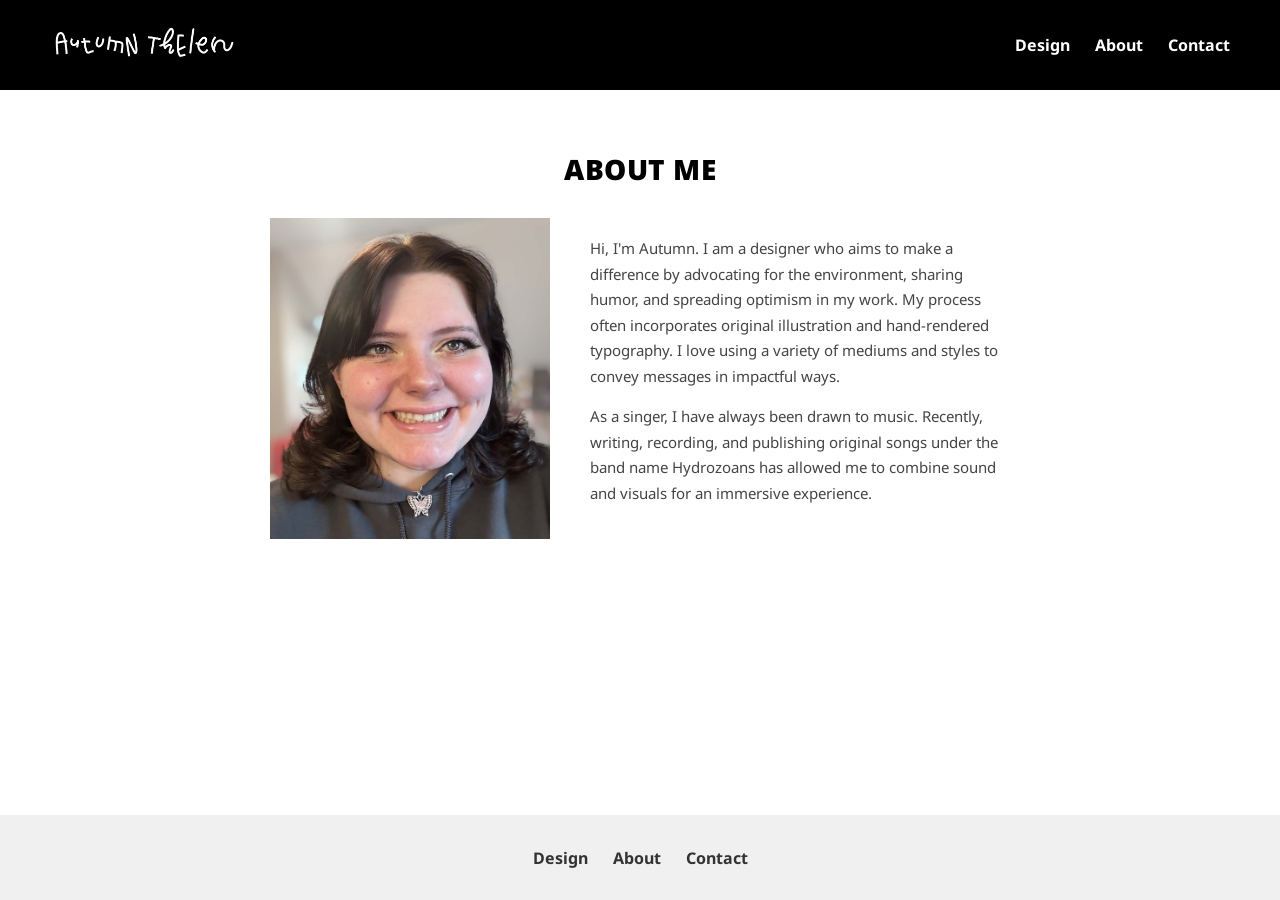
<file: about.html>
<!DOCTYPE html>
<html lang="en">
<head>
    <meta charset="UTF-8">
    <meta name="viewport" content="width=device-width, initial-scale=1.0">
    <title>About | Autumn Thelen</title>
    <link rel="stylesheet" href="styles.css">
</head>
<body>
    <header class="site-header">
        <a href="index.html" class="logo">
            <img src="img/AutumnThelenLogo_Horizontal_White_Nobg.png" alt="Autumn Thelen">
        </a>
        <nav class="main-nav">
            <a href="index.html">Design</a>
            <a href="about.html">About</a>
            <a href="contact.html">Contact</a>
        </nav>
    </header>

    <main class="about-page">
        <h1 class="page-title about-title">ABOUT ME</h1>
        <div class="about-content">
            <div class="about-photo">
                <img src="img/about/picofme.jpg" alt="Autumn Thelen">
            </div>
            <div class="about-bio">
                <p>Hi, I'm Autumn. I am a designer who aims to make a difference by advocating for the environment, sharing humor, and spreading optimism in my work. My process often incorporates original illustration and hand-rendered typography. I love using a variety of mediums and styles to convey messages in impactful ways.</p>
                <p>As a singer, I have always been drawn to music. Recently, writing, recording, and publishing original songs under the band name Hydrozoans has allowed me to combine sound and visuals for an immersive experience.</p>
            </div>
        </div>
    </main>

    <footer class="site-footer">
        <nav class="footer-nav">
            <a href="index.html">Design</a>
            <a href="about.html">About</a>
            <a href="contact.html">Contact</a>
        </nav>
    </footer>
</body>
</html>
</file>
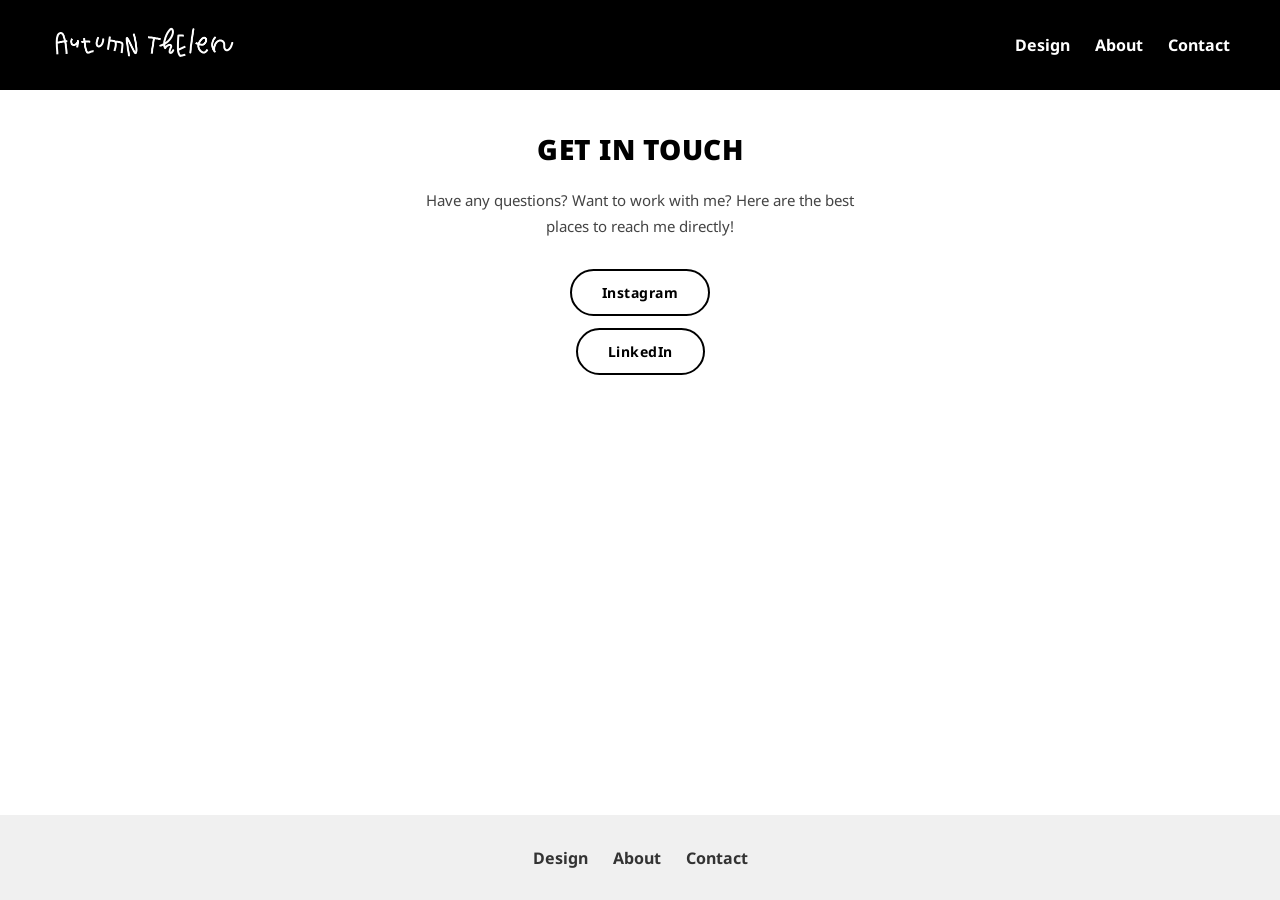
<file: contact.html>
<!DOCTYPE html>
<html lang="en">
<head>
    <meta charset="UTF-8">
    <meta name="viewport" content="width=device-width, initial-scale=1.0">
    <title>Contact | Autumn Thelen</title>
    <link rel="stylesheet" href="styles.css">
</head>
<body>
    <header class="site-header">
        <a href="index.html" class="logo">
            <img src="img/AutumnThelenLogo_Horizontal_White_Nobg.png" alt="Autumn Thelen">
        </a>
        <nav class="main-nav">
            <a href="index.html">Design</a>
            <a href="about.html">About</a>
            <a href="contact.html">Contact</a>
        </nav>
    </header>

    <main class="contact-page">
        <h1 class="page-title contact-title">GET IN TOUCH</h1>

        <p class="contact-intro">Have any questions? Want to work with me? Here are the best places to reach me directly!</p>

        <div class="contact-links">
            <a href="https://www.instagram.com/autumnthelendesign/" target="_blank" rel="noopener noreferrer">Instagram</a>
            <a href="https://www.linkedin.com/in/autumn-thelen" target="_blank" rel="noopener noreferrer">LinkedIn</a>
        </div>
    </main>

    <footer class="site-footer">
        <nav class="footer-nav">
            <a href="index.html">Design</a>
            <a href="about.html">About</a>
            <a href="contact.html">Contact</a>
        </nav>
    </footer>
</body>
</html>
</file>
<file: styles.css>
@import url('https://fonts.googleapis.com/css2?family=Google+Sans:ital,opsz,wght@0,17..18,400..700;1,17..18,400..700&family=Noto+Sans:ital,wght@0,100..900;1,100..900&display=swap');

/* Reset */
*, *::before, *::after {
    margin: 0;
    padding: 0;
    box-sizing: border-box;
}

html {
    scroll-behavior: smooth;
}

body {
    font-family: 'Google Sans', 'Noto Sans', Arial, sans-serif;
    background-color: #ffffff;
    color: #333;
    min-height: 100vh;
    display: flex;
    flex-direction: column;
}

/* Header */
.site-header {
    background-color: #000000;
    display: flex;
    justify-content: space-between;
    align-items: center;
    padding: 20px 50px;
}

.logo img {
    height: 45px;
    width: auto;
}

.main-nav {
    display: flex;
    gap: 25px;
}

.main-nav a {
    color: #ffffff;
    text-decoration: none;
    font-size: 16px;
    font-weight: 700;
}

.main-nav a:hover {
    opacity: 0.8;
}

/* Main Content */
main {
    flex: 1;
    max-width: 900px;
    width: 100%;
    margin: 0 auto;
    padding: 40px 80px 0;
}

.page-title {
    text-align: center;
    color: #5b2d8e;
    font-size: 28px;
    font-weight: 900;
    letter-spacing: 0.5px;
    margin-bottom: 30px;
}

/* Project Grid */
.project-grid {
    display: grid;
    grid-template-columns: 1fr 1fr;
    gap: 20px;
}

.project-item {
    display: block;
    overflow: hidden;
    aspect-ratio: 1;
}

.project-item img {
    width: 100%;
    height: 100%;
    object-fit: contain;
    display: block;
    transition: transform 0.3s ease;
}

.project-item:hover img {
    transform: scale(1.03);
}

/* Prev / Next / Back to Top navigation */
.project-nav {
    display: grid;
    grid-template-columns: 1fr 1fr 1fr;
    align-items: center;
    max-width: 900px;
    width: 100%;
    margin: 0 auto;
    padding: 25px 80px 30px;
}

.project-nav-link {
    color: #333;
    text-decoration: none;
    font-size: 14px;
    font-weight: 700;
    letter-spacing: 0.3px;
}

.project-nav-link:hover {
    color: #000;
}

.project-nav-top {
    color: #999;
    text-align: center;
}

.project-nav-top:hover {
    color: #666;
}

.project-nav-link:last-child {
    text-align: right;
}

/* Homepage back to top */
.back-to-top-wrapper {
    text-align: center;
    padding: 25px 0 30px;
}

.back-to-top {
    color: #999;
    text-decoration: none;
    font-size: 14px;
    font-weight: 700;
    letter-spacing: 0.3px;
}

.back-to-top:hover {
    color: #666;
}

@media (max-width: 600px) {
    .project-nav {
        padding: 20px 20px 25px;
    }
}

/* Large desktop - 3 column grid */
@media (min-width: 1200px) {
    main {
        max-width: 1200px;
    }

    .project-grid {
        grid-template-columns: 1fr 1fr 1fr;
    }
}

/* Footer */
.site-footer {
    background-color: #f0f0f0;
    min-height: 85px;
    display: flex;
    align-items: center;
    justify-content: center;
    padding: 0 30px;
}

.footer-nav {
    display: flex;
    justify-content: center;
    gap: 25px;
}

.footer-nav a {
    color: #333;
    text-decoration: none;
    font-size: 16px;
    font-weight: 700;
}

.footer-nav a:hover {
    opacity: 0.7;
}

/* About Page */
.about-page {
    flex: 1;
    max-width: 900px;
    width: 100%;
    margin: 0 auto;
    padding: 60px 80px;
}

.about-content {
    display: flex;
    gap: 40px;
    align-items: center;
}

.about-photo {
    flex-shrink: 0;
    width: 280px;
}

.about-photo img {
    width: 100%;
    display: block;
}

.about-title {
    color: #000;
    margin-bottom: 30px;
}

.about-bio p {
    font-size: 15px;
    line-height: 1.7;
    margin-bottom: 15px;
    color: #444;
}

/* Contact Page */
.contact-title {
    color: #000;
    margin-bottom: 20px;
}

.contact-intro {
    font-size: 15px;
    line-height: 1.7;
    color: #444;
    margin-bottom: 30px;
    text-align: center;
}

.contact-links {
    display: flex;
    flex-direction: column;
    align-items: center;
    gap: 12px;
}

.contact-links a {
    display: inline-block;
    background-color: transparent;
    color: #000;
    border: 2px solid #000;
    text-decoration: none;
    font-size: 14px;
    font-weight: 700;
    padding: 12px 30px;
    border-radius: 25px;
    letter-spacing: 0.5px;
    transition: background-color 0.2s ease, color 0.2s ease;
}

.contact-links a:hover {
    background-color: #000;
    color: #fff;
}

.contact-page {
    flex: 1;
    max-width: 600px;
    width: 100%;
    margin: 0 auto;
    padding: 40px 80px 50px;
}

.contact-form {
    margin-bottom: 40px;
}

.form-group {
    margin-bottom: 20px;
}

.form-group label {
    display: block;
    font-size: 13px;
    font-weight: 700;
    text-transform: uppercase;
    letter-spacing: 0.5px;
    margin-bottom: 6px;
    color: #333;
}

.form-group input,
.form-group textarea {
    width: 100%;
    padding: 10px 12px;
    font-size: 15px;
    font-family: 'Google Sans', 'Noto Sans', Arial, sans-serif;
    border: 1px solid #ccc;
    border-radius: 3px;
    background: #fafafa;
}

.form-group input:focus,
.form-group textarea:focus {
    outline: none;
    border-color: #5b2d8e;
}

.form-submit {
    background-color: #5b2d8e;
    color: #fff;
    border: none;
    padding: 12px 30px;
    font-size: 14px;
    font-weight: 700;
    letter-spacing: 0.5px;
    cursor: pointer;
    border-radius: 3px;
}

.form-submit:hover {
    opacity: 0.9;
}

.social-links {
    display: flex;
    justify-content: center;
    gap: 25px;
    padding-top: 20px;
    border-top: 1px solid #e0e0e0;
}

.social-links a {
    color: #5b2d8e;
    text-decoration: none;
    font-size: 14px;
    font-weight: 700;
}

.social-links a:hover {
    opacity: 0.7;
}

/* Project Pages */
.project-page {
    flex: 1;
    max-width: 900px;
    width: 100%;
    margin: 0 auto;
    padding: 40px 80px 60px;
}

.project-hero {
    margin-bottom: 30px;
}

.project-hero img {
    width: 100%;
    display: block;
}

.project-description {
    margin-bottom: 40px;
}

.project-description p {
    font-size: 15px;
    line-height: 1.7;
    color: #444;
    margin-bottom: 15px;
}

.back-link {
    display: inline-block;
    color: #5b2d8e;
    text-decoration: none;
    font-size: 14px;
    font-weight: 700;
}

.back-link:hover {
    opacity: 0.7;
}

/* Project Gallery */
.project-gallery {
    display: grid;
    grid-template-columns: 1fr 1fr;
    gap: 20px;
    margin-bottom: 30px;
}

.project-gallery img {
    width: 100%;
    display: block;
    cursor: pointer;
    transition: opacity 0.2s ease;
}

.project-gallery img:hover {
    opacity: 0.8;
}

/* Behind the Scenes */
.bts-section {
    margin-top: 20px;
    margin-bottom: 40px;
}

.bts-divider {
    border: none;
    border-top: 2px solid #ddd;
    margin-bottom: 20px;
}

.bts-heading {
    text-align: center;
    color: #888;
    font-size: 16px;
    font-weight: 700;
    letter-spacing: 1px;
    margin-bottom: 25px;
}

/* Lightbox */
.lightbox-overlay {
    display: none;
    position: fixed;
    top: 0;
    left: 0;
    width: 100%;
    height: 100%;
    background: rgba(0, 0, 0, 0.85);
    z-index: 1000;
    justify-content: center;
    align-items: center;
    cursor: pointer;
    padding: 0 10px;
    box-sizing: border-box;
}

.lightbox-overlay.active {
    display: flex;
}

.lightbox-overlay img {
    max-width: 80%;
    max-height: 90vh;
    object-fit: contain;
}

.lightbox-close {
    position: absolute;
    top: 20px;
    right: 25px;
    background: none;
    border: none;
    color: #fff;
    font-size: 40px;
    line-height: 1;
    cursor: pointer;
    opacity: 0.75;
    padding: 5px 10px;
}

.lightbox-close:hover {
    opacity: 1;
}

.lightbox-prev,
.lightbox-next {
    position: absolute;
    top: 50%;
    transform: translateY(-50%);
    background: none;
    border: none;
    color: #fff;
    font-size: 48px;
    font-weight: 700;
    line-height: 1;
    cursor: pointer;
    opacity: 0.75;
    padding: 10px 15px;
    text-shadow: 0 0 8px rgba(0, 0, 0, 0.6);
}

.lightbox-prev {
    left: 20px;
}

.lightbox-next {
    right: 20px;
}

.lightbox-prev:hover,
.lightbox-next:hover {
    opacity: 1;
}

/* ======================== */
/* Yodeling Wiki Page       */
/* ======================== */

.yw-main {
    flex: 1;
    display: flex;
    flex-direction: column;
    max-width: none;
    width: 100%;
    margin: 0;
    padding: 0;
}

.yw-wrap {
    max-width: 900px;
    width: 100%;
    margin: 0 auto;
    padding: 0 70px;
    margin-bottom: 30px;
}

.yw-title {
    color: #000;
    margin-top: 30px;
    margin-bottom: 30px;
}

/* Top image grid: physicalwiki (large left) + 2 stacked right */
.yw-top-grid {
    display: grid;
    grid-template-columns: 2fr 1fr;
    grid-template-rows: 1fr 1fr;
    gap: 12px;
}

.yw-top-main {
    grid-row: 1 / 3;
    width: 100%;
    height: 100%;
    object-fit: cover;
    display: block;
}

.yw-top-grid img:not(.yw-top-main) {
    width: 100%;
    display: block;
    object-fit: cover;
    height: 100%;
}

/* Description text (full width) */
.yw-description p {
    font-size: 14px;
    line-height: 1.7;
    color: #333;
    margin-bottom: 12px;
}

/* Dark full-bleed image section */
.yw-dark-section {
    background-color: #000;
    padding: 50px 0;
}

.yw-dark-wrap {
    display: flex;
    flex-direction: column;
    gap: 6px;
    margin-bottom: 0;
}

/* Three-column image row — equal height, proportional widths, no crop */
.yw-three-col {
    display: grid;
    grid-template-columns: 420fr 420fr 997fr;
    gap: 4px;
}

.yw-three-col img {
    width: 100%;
    display: block;
}

/* Two-column image rows */
.yw-two-col {
    display: grid;
    grid-template-columns: 1fr 1fr;
    gap: 6px;
}

.yw-two-col img {
    width: 100%;
    display: block;
}

/* Chest/songlyrics — proportional columns guarantee exact equal height */
.yw-equal-row {
    grid-template-columns: 931fr 949fr;
}

/* Full-width single image */
.yw-full {
    width: 100%;
    display: block;
}

/* Yodeling Wiki — mobile */
@media (max-width: 600px) {
    .yw-wrap {
        padding: 0 20px;
        margin-bottom: 20px;
    }

    .yw-top-grid {
        grid-template-columns: 1fr;
        grid-template-rows: auto;
    }

    .yw-top-main {
        grid-row: auto;
        height: auto;
    }

    .yw-top-grid img:not(.yw-top-main) {
        height: auto;
    }

    .yw-two-col {
        grid-template-columns: 1fr;
    }
}

/* ======================== */
/* ISlide Page              */
/* ======================== */

.is-main {
    flex: 1;
    display: flex;
    flex-direction: column;
    max-width: none;
    width: 100%;
    margin: 0;
    padding: 0;
}

.is-wrap {
    max-width: 900px;
    width: 100%;
    margin: 0 auto;
    padding: 0 80px;
}

/* Logo */
.is-logo {
    text-align: center;
    padding-top: 30px;
    margin-bottom: 4px;
}

.is-logo img {
    max-width: 320px;
    width: 100%;
    display: inline-block;
}

/* Title */
.is-title {
    text-align: center;
    font-size: 28px;
    font-weight: 900;
    color: #000;
    letter-spacing: 0.5px;
    margin-bottom: 30px;
}

/* Real slides (below title) */
.is-realslides {
    margin-bottom: 50px;
}

.is-realslides img {
    width: 100%;
    display: block;
}

/* Hero */
.is-hero {
    display: grid;
    grid-template-columns: 1fr 1fr;
    gap: 40px;
    align-items: start;
    margin-bottom: 35px;
}

.is-hero-text p {
    font-size: 14px;
    line-height: 1.7;
    color: #333;
    margin-bottom: 12px;
}

.is-hero-img img {
    width: 100%;
    display: block;
}

/* Dark full-bleed icons section */
.is-dark-icons {
    background-color: #000;
    padding: 50px 0;
    margin-bottom: 50px;
}

/* Icons grid */
.is-icons-grid {
    display: grid;
    grid-template-columns: repeat(4, 1fr);
    gap: 15px;
}

.is-icons-grid img {
    width: 100%;
    display: block;
}

/* Social post + type treatments */
.is-lower {
    display: grid;
    grid-template-columns: 1fr 1fr;
    column-gap: 30px;
    row-gap: 15px;
    margin-bottom: 50px;
}

.is-social {
    grid-column: 1;
    grid-row: 1 / 3;
}

.is-social img {
    width: 100%;
    height: 100%;
    display: block;
    object-fit: contain;
    object-position: top left;
}

.is-type {
    width: 100%;
    display: block;
}

/* Bottom images */
.is-bottom {
    display: flex;
    flex-direction: column;
    gap: 20px;
    padding-bottom: 25px;
}

.is-bottom img {
    width: 100%;
    display: block;
}

/* ISlide — tablet */
@media (max-width: 768px) {
    .is-lower {
        grid-template-columns: 1fr;
    }

    .is-social {
        grid-row: auto;
    }

    .is-type {
        grid-column: 1;
    }
}

/* ISlide — mobile */
@media (max-width: 600px) {
    .is-wrap {
        padding: 0 20px;
    }

    .is-logo {
        padding-top: 30px;
    }

    .is-hero {
        grid-template-columns: 1fr;
    }

    .is-dark-icons {
        padding: 30px 0;
    }

    .is-icons-grid {
        grid-template-columns: repeat(3, 1fr);
        gap: 10px;
    }
}

/* ======================== */
/* Corpse Bloom Page        */
/* ======================== */

.cb-main {
    flex: 1;
    display: flex;
    flex-direction: column;
    max-width: none;
    width: 100%;
    margin: 0;
    padding: 0;
}

.cb-wrap {
    max-width: 900px;
    width: 100%;
    margin: 0 auto;
    padding: 40px 80px 0;
}

.cb-wrap-pt {
    padding-top: 50px;
    padding-bottom: 50px;
}

.cb-page-title {
    color: #000;
    line-height: 1.2;
    margin-bottom: 30px;
}

/* Hero */
.cb-hero {
    display: grid;
    grid-template-columns: 3fr 2fr;
    gap: 20px;
    margin-bottom: 25px;
    align-items: start;
}

.cb-hero img {
    width: 100%;
    display: block;
}

/* Description */
.cb-description {
    margin-bottom: 35px;
}

.cb-description p {
    font-size: 14px;
    line-height: 1.7;
    color: #333;
    margin-bottom: 12px;
}

/* Installation image */
.cb-fullbleed {
    width: 100%;
    line-height: 0;
    margin-top: 10px;
    margin-bottom: 0;
}

.cb-fullbleed img {
    width: 100%;
    display: block;
}

/* Three-image row — dark full-bleed */
.cb-dark-row {
    background-color: #000;
    padding: 50px 0;
    margin-top: 35px;
}

.cb-dark-row-inner {
    display: grid;
    grid-template-columns: repeat(3, 1fr);
    gap: 12px;
    max-width: 900px;
    width: 100%;
    margin: 0 auto;
    padding: 0 80px;
}

.cb-dark-row img {
    width: 100%;
    display: block;
}

/* Listen Here heading */
.cb-listen-heading {
    text-align: center;
    font-size: 26px;
    font-weight: 900;
    color: #000;
    margin-bottom: 50px;
}

.cb-listen-link {
    color: inherit;
    text-decoration: none;
    border-bottom: 3px solid #000;
    padding-bottom: 2px;
}

.cb-listen-link:hover {
    opacity: 0.6;
}

/* Listen section */
.cb-listen {
    display: grid;
    grid-template-columns: 1fr 1fr;
    gap: 30px;
    margin-bottom: 20px;
    align-items: start;
}

.cb-col-label {
    font-size: 13px;
    font-weight: 700;
    color: #555;
    margin-bottom: 10px;
}

.cb-media-link {
    display: block;
}

.cb-media-link:hover img {
    opacity: 0.8;
}

.cb-podcast img {
    width: 100%;
    display: block;
    transition: opacity 0.2s ease;
}

/* Tracks grid */
.cb-tracks-grid {
    display: grid;
    grid-template-columns: 1fr 1fr;
    gap: 25px;
}

.cb-track img {
    width: 100%;
    display: block;
    margin-bottom: 4px;
    transition: opacity 0.2s ease;
}

.cb-track-embed {
    position: relative;
    aspect-ratio: 1;
    width: 100%;
}

.cb-track-embed iframe {
    position: absolute;
    top: 0;
    left: 0;
    width: 100%;
    height: 100%;
    border: 0;
}

.cb-track-name {
    font-size: 12px;
    color: #444;
    line-height: 1.3;
}

/* Bandcamp link */
.cb-bandcamp-wrap {
    text-align: center;
    padding: 20px 0 50px;
}

.cb-bandcamp-link {
    font-size: inherit;
    font-weight: 900;
    color: #000;
    text-decoration: none;
    border-bottom: 3px solid #000;
    padding-bottom: 2px;
}

.cb-bandcamp-link:hover {
    opacity: 0.6;
}

/* Behind the Scenes */
.cb-bts {
    background-color: #111;
    color: #fff;
    text-align: center;
    padding: 50px 40px 50px;
}

.cb-bts-heading {
    font-size: 28px;
    font-weight: 900;
    color: #fff;
    margin-bottom: 50px;
}

.cb-bts-credits {
    font-size: 13px;
    line-height: 1.7;
    color: #fff;
    white-space: nowrap;
    margin: 0 auto 8px;
}

.cb-instagram-btn {
    display: inline-block;
    margin-top: 0;
    margin-bottom: 50px;
    border: 2px solid #fff;
    color: #fff;
    text-decoration: none;
    font-size: 16px;
    font-weight: 700;
    padding: 14px 50px;
    border-radius: 25px;
    letter-spacing: 0.5px;
    transition: background-color 0.2s ease, color 0.2s ease;
}

.cb-instagram-btn:hover {
    background-color: #fff;
    color: #000;
}

/* ======================== */
/* Grocery Packaging Page   */
/* ======================== */

.gp-main {
    flex: 1;
    display: flex;
    flex-direction: column;
    max-width: none;
    width: 100%;
    margin: 0;
    padding: 0;
}

.gp-wrap {
    max-width: 900px;
    width: 100%;
    margin: 0 auto;
    padding: 0 80px 35px;
}

.gp-title {
    color: #000;
    margin-top: 30px;
    margin-bottom: 30px;
}

.gp-hero-img {
    margin-bottom: 25px;
}

.gp-hero-img img {
    width: 100%;
    display: block;
}

.gp-description p {
    font-size: 14px;
    line-height: 1.7;
    color: #333;
    margin-bottom: 12px;
}

.gp-dark-section {
    background-color: #000;
    padding: 50px 0;
}

.gp-dark-wrap {
    max-width: 900px;
    width: 100%;
    margin: 0 auto;
    padding: 0 80px;
    display: flex;
    flex-direction: column;
    gap: 6px;
}

.gp-two-col {
    display: grid;
    grid-template-columns: 1fr 1fr;
    gap: 6px;
}

.gp-two-col img {
    width: 100%;
    display: block;
}

.gp-four-col {
    display: grid;
    grid-template-columns: 1fr 0.64fr 1.59fr;
    gap: 6px;
}

.gp-four-col > img {
    width: 100%;
    height: 100%;
    display: block;
    object-fit: cover;
    object-position: bottom;
}

.gp-four-col .gp-stacked {
    display: grid;
    grid-template-rows: 1fr 1fr;
    gap: 6px;
    min-height: 0;
}

.gp-stacked img {
    width: 100%;
    height: 100%;
    display: block;
    object-fit: contain;
}

/* ======================== */
/* Electrical Box Page      */
/* ======================== */

.eb-main {
    flex: 1;
    max-width: 900px;
    width: 100%;
    margin: 0 auto;
    padding: 0 80px 20px;
}

.eb-title {
    color: #000;
    margin-top: 30px;
    margin-bottom: 30px;
}

.eb-top {
    display: grid;
    grid-template-columns: 1fr 1.5fr;
    gap: 12px;
    align-items: stretch;
    margin-bottom: 12px;
}

.eb-left {
    display: flex;
    flex-direction: column;
}

.eb-left > img {
    width: 100%;
    display: block;
    margin-bottom: 20px;
}

.eb-right img {
    width: 100%;
    height: 100%;
    object-fit: cover;
    object-position: center;
    display: block;
}

.eb-description p {
    font-family: 'Google Sans', 'Noto Sans', Arial, sans-serif;
    font-size: 14px;
    line-height: 1.7;
    color: #333;
    margin-bottom: 12px;
}

.eb-description p:last-child {
    margin-bottom: 0;
}

.eb-bottom {
    margin-top: 0;
}

.eb-bottom img {
    width: 100%;
    display: block;
}

/* Electrical Box — mobile */
@media (max-width: 600px) {
    .eb-main {
        padding: 0 20px 25px;
    }

    .eb-top {
        grid-template-columns: 1fr;
    }

    .eb-right img {
        height: auto;
    }
}

/* Grocery Packaging — mobile */
@media (max-width: 600px) {
    .gp-wrap {
        padding: 0 20px 25px;
    }

    .gp-dark-wrap {
        padding: 0 20px;
    }

    .gp-two-col {
        grid-template-columns: 1fr;
    }

    .gp-four-col {
        grid-template-columns: 1fr 1fr;
    }

    .gp-four-col .gp-stacked {
        grid-column: span 2;
    }

    .gp-four-col > img {
        aspect-ratio: 543 / 1490;
        height: auto;
    }

    .gp-stacked img {
        height: auto;
    }
}

/* ======================== */
/* Design Connects Page     */
/* ======================== */

.dc-main {
    flex: 1;
    max-width: 900px;
    width: 100%;
    margin: 0 auto;
    padding: 0 80px 20px;
}

.dc-title {
    color: #000;
    margin-top: 30px;
    margin-bottom: 30px;
}

.dc-images {
    display: grid;
    grid-template-columns: 1fr 1fr;
    gap: 12px;
    margin-bottom: 25px;
}

.dc-images img {
    width: 100%;
    height: 100%;
    object-fit: cover;
    display: block;
}

.dc-outlined {
    outline: 0.75px solid #ccc;
}

.dc-description p {
    font-family: 'Google Sans', 'Noto Sans', Arial, sans-serif;
    font-size: 14px;
    line-height: 1.7;
    color: #333;
    margin-bottom: 12px;
}

.dc-description p:last-child {
    margin-bottom: 0;
}

/* Design Connects — mobile */
@media (max-width: 600px) {
    .dc-main {
        padding: 0 20px 20px;
    }

    .dc-images {
        grid-template-columns: 1fr;
    }
}

/* Corpse Bloom — tablet */
@media (max-width: 768px) {
    .cb-listen {
        grid-template-columns: 1fr;
    }
}

/* Responsive - single column on mobile */
@media (max-width: 600px) {
    .project-grid {
        grid-template-columns: 1fr;
    }

    .page-title {
        font-size: 22px;
    }

    .site-header {
        padding: 12px 15px;
    }

    .main-nav {
        gap: 15px;
    }

    .main-nav a {
        font-size: 13px;
    }

    .about-page {
        padding: 30px 20px;
    }

    .about-content {
        flex-direction: column;
        align-items: center;
    }

    .about-photo {
        width: 200px;
    }

    .about-bio .page-title {
        text-align: center;
    }

    .contact-page {
        padding: 30px 20px 40px;
    }

    .project-page {
        padding: 30px 20px 40px;
    }

    .project-gallery {
        grid-template-columns: 1fr;
    }

    /* Corpse Bloom mobile */
    .cb-wrap {
        padding: 30px 20px 0;
    }

    .cb-wrap-pt {
        padding-bottom: 40px;
    }

    .cb-hero {
        grid-template-columns: 1fr;
    }

    .cb-dark-row {
        padding: 30px 0;
    }

    .cb-dark-row-inner {
        grid-template-columns: 1fr 1fr;
        gap: 8px;
        padding: 0 20px;
    }

    .cb-dark-row img:last-child {
        grid-column: 1 / -1;
        width: 50%;
        margin: 0 auto;
        display: block;
    }

    .cb-listen-heading {
        font-size: 22px;
    }

    .cb-bts {
        padding: 40px 25px 35px;
    }

    .cb-bts-heading {
        font-size: 22px;
    }

    .cb-bts-credits {
        white-space: normal;
    }
}

/* ======================== */
/* Cub Kicks Page           */
/* ======================== */

.ck-main {
    flex: 1;
    display: flex;
    flex-direction: column;
    max-width: none;
    width: 100%;
    margin: 0;
    padding: 0;
}

.ck-wrap {
    max-width: 900px;
    width: 100%;
    margin: 0 auto;
    padding: 0 80px;
}

.ck-title {
    color: #000;
    margin-top: 30px;
    margin-bottom: 30px;
}

.ck-hero {
    display: grid;
    grid-template-columns: 1fr 1.5fr;
    gap: 20px;
    align-items: start;
    margin-bottom: 24px;
}

.ck-hero > img {
    width: 100%;
    display: block;
}

.ck-description p {
    font-family: 'Google Sans', 'Noto Sans', Arial, sans-serif;
    font-size: 14px;
    line-height: 1.7;
    color: #333;
    margin-bottom: 12px;
}

.ck-description p:last-child {
    margin-bottom: 0;
}

.ck-full-img {
    width: 100%;
    display: block;
    margin-bottom: 12px;
}

.ck-first-img {
    margin-bottom: 30px;
}

.ck-bottom-wrap {
    padding-top: 46px;
    padding-bottom: 40px;
}

.ck-bottom-wrap .ck-full-img {
    margin-bottom: 0;
}

.ck-stickers {
    display: grid;
    grid-template-columns: 1fr 1fr;
    gap: 12px;
    margin-bottom: 50px;
}

.ck-stickers img {
    width: 100%;
    display: block;
}

.ck-dark-section {
    background-color: #000;
    width: 100%;
    padding-top: 50px;
    padding-bottom: 40px;
    margin-top: 0;
    margin-bottom: 0;
}

.ck-dark-inner {
    max-width: 900px;
    width: 100%;
    margin: 0 auto;
    padding: 0 80px;
    display: flex;
    flex-direction: column;
    gap: 6px;
}

.ck-dark-inner img {
    width: 100%;
    display: block;
}

/* Cub Kicks — mobile */
@media (max-width: 600px) {
    .ck-wrap {
        padding: 0 20px;
    }

    .ck-hero {
        grid-template-columns: 1fr;
    }

    .ck-stickers {
        grid-template-columns: 1fr;
    }

    .ck-dark-inner {
        padding: 0 20px;
    }

    .ck-bottom-wrap {
        padding-top: 60px;
    }
}
</file>
